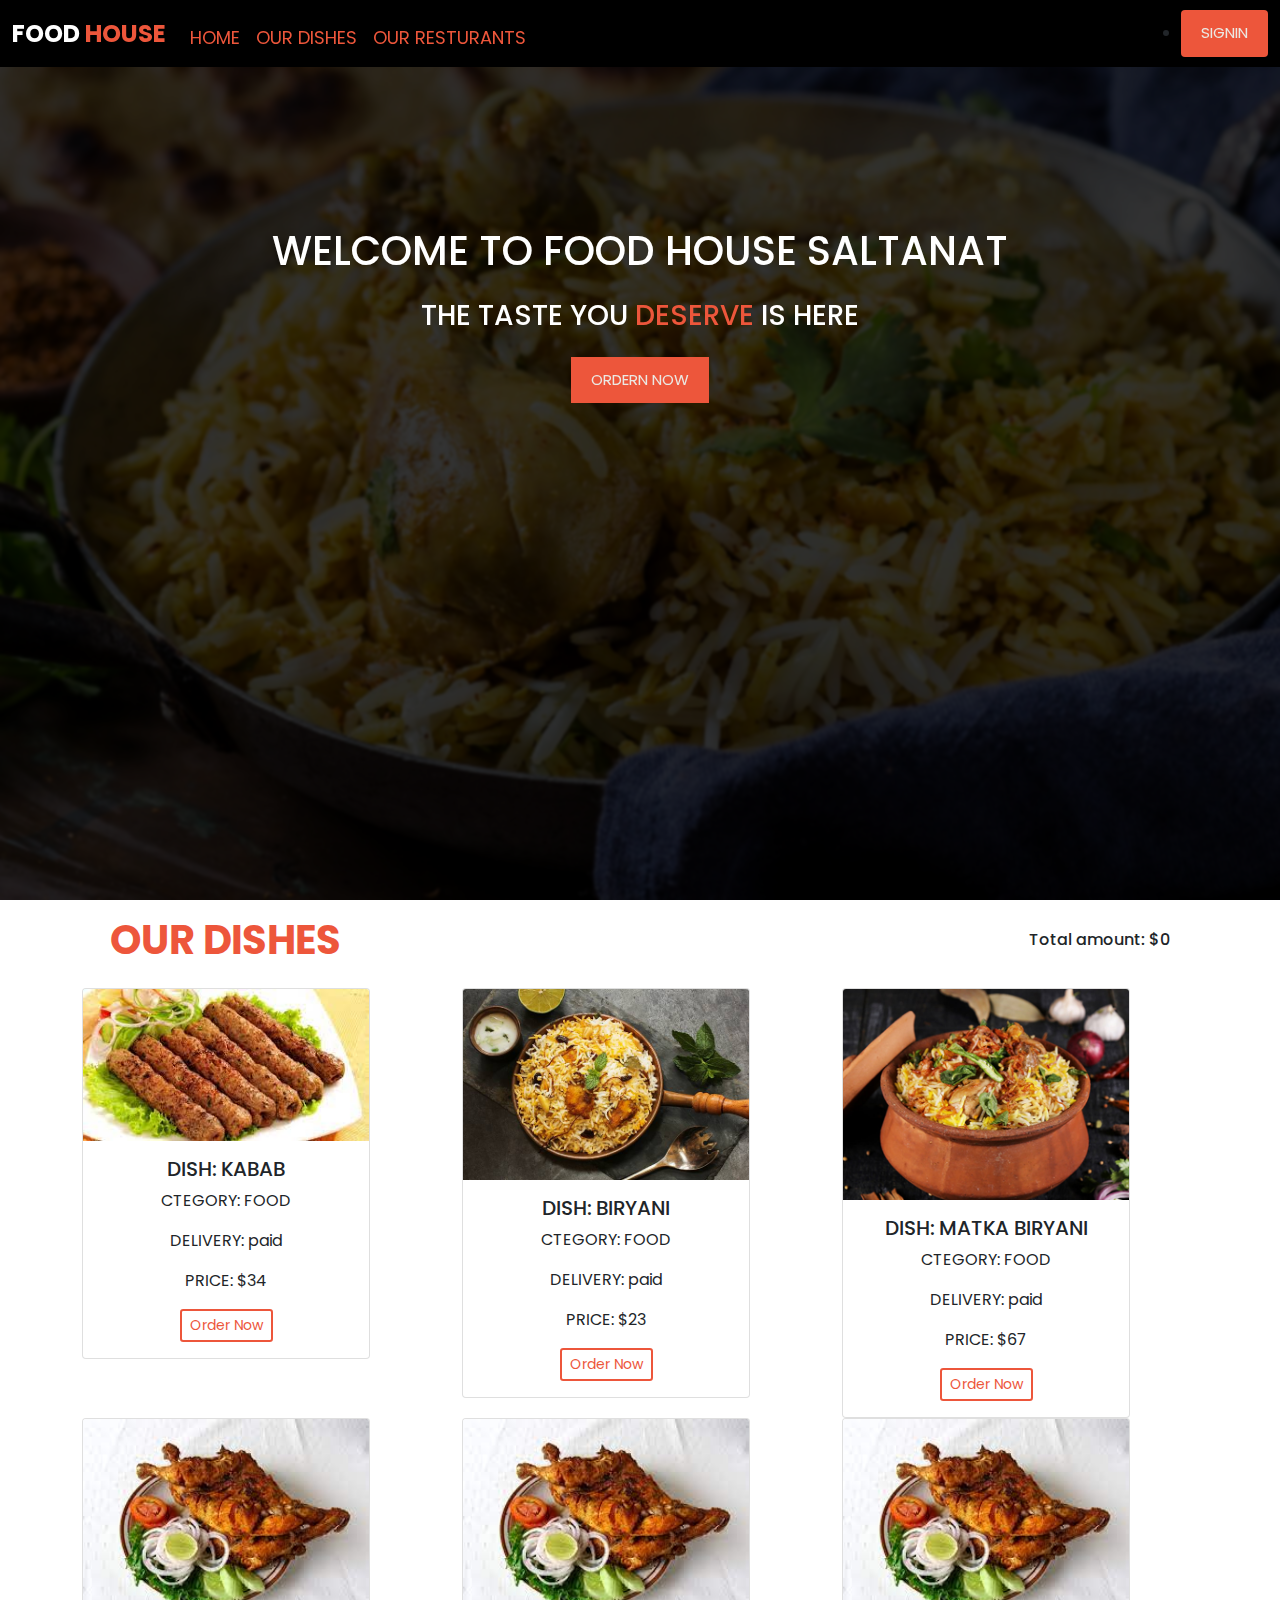
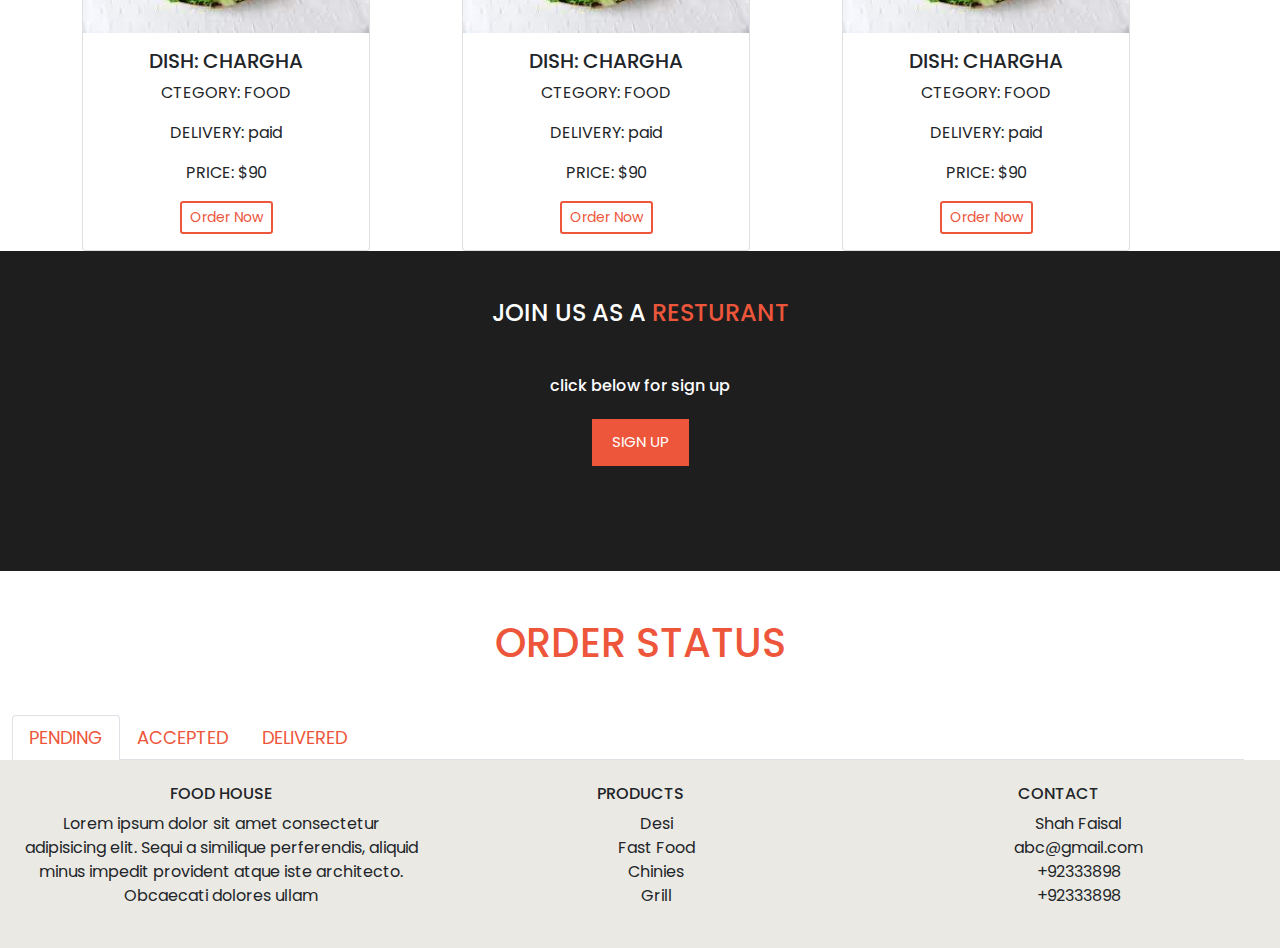
<file: index.html>
<!DOCTYPE html>
<html lang="en">
  <head>
    <meta charset="UTF-8" />
    <meta http-equiv="X-UA-Compatible" content="IE=edge" />
    <meta name="viewport" content="width=device-width, initial-scale=1.0" />
    <title>Document</title>
    <link rel="stylesheet" href="./bootstrap-5.0.2-dist/css/bootstrap.css" />
    <link href="https://fonts.googleapis.com/css2?family=Anek+Bangla:wght@100&family=Cookie&family=Dancing+Script&family=Gentium+Book+Plus:ital@0;1&family=Gulzar&family=Lobster&family=Murecho:wght@100&family=Pacifico&family=Padauk&family=Parisienne&family=Poppins:wght@500&family=Tiro+Tamil&display=swap" rel="stylesheet">
    <link rel="stylesheet" href="https://cdnjs.cloudflare.com/ajax/libs/font-awesome/6.2.0/css/all.min.css" integrity="sha512-xh6O/CkQoPOWDdYTDqeRdPCVd1SpvCA9XXcUnZS2FmJNp1coAFzvtCN9BmamE+4aHK8yyUHUSCcJHgXloTyT2A==" crossorigin="anonymous" referrerpolicy="no-referrer" />
    <link rel="stylesheet" href="./style.css">
  </head>
  <body>
    <div class="main">
        <div class="blur">

          <!-- navbar -->
    <nav class="navbar  navbar-expand-lg navbar-dark bg-dark dark">
      <div class="container-fluid">
        <a class="navbar-brand" href="#">
         <span class="white"> FOOD</span> <span class="orange"> HOUSE</span></a>
        <button
          class="navbar-toggler collapsed"
          type="button"
          data-bs-toggle="collapse"
          data-bs-target="#navbarSupportedContent"
          aria-controls="navbarSupportedContent"
          aria-expanded="false"
          aria-label="Toggle navigation"
        >
          <span class="navbar-toggler-icon"></span>
        </button>
        <div class="collapse navbar-collapse " id="navbarSupportedContent ">
          <ul class="navbar-nav mt-2 me-auto  mb-lg-0 d-flex justify-content-end">
            <li class="nav-item">
              <a class="nav-link active" aria-current="page" href="#">Home</a>
            </li>
            <li class="nav-item">
              <a class="nav-link" href="#mainDishes">Our Dishes</a>
            </li>
            <li class="nav-item">
              <a class="nav-link" href="#join-resturant">Our Resturants</a>
            </li>
            <li class="nav-item ">
              <button type="button" onclick="cart()" class="btn bg-transparent" data-bs-toggle="modal" data-bs-target="#exampleModal">
              <i class="fa-solid fa-cart-plus " id="cartIcon" ></i>
                
              </button>
            </li>
          </ul>
          <li>
            <button class="btn"  id="OrderNow" type="submit">
              <a href="./signIn.html">
              SignIN 
            </a>
            </button>
          </li> 
        </div>
      </div>
    </nav>
    
    <!-- banner -->
    <div class="container top-text">
        <div class="row m-3">
            <div class="col d-flex justify-content-center align-items-center ">
                <h1 class="white">WELCOME TO FOOD HOUSE SALTANAT</h1>
                
            </div>
        </div>
        <div class="row m-3">
            <div class="col d-flex justify-content-center align-items-center ">
                <h3 class="white">THE TASTE YOU <span class="orange"> DESERVE </span> IS HERE</h3>
                
            </div>
        </div>
        <div class="row m-3">
            <div class="col d-flex justify-content-center align-items-center ">
              <button id="OrderNow">
               <a href="#mainDishes"> Ordern now </a></button>
                
            </div>
        </div>
    </div>
</div>
<div>
  <!-- dishes -->
    <div class="container " id="mainDishes">
        <div class="row m-3">
            <div class="col d-flex justify-content-between align-items-center">
                <h1 id="dishes">Our dishes</h1>
                <h6 id="showAmount">Total amount: $0</h6>
            </div>
        </div>

    </div>

    <!-- modal -->
  <div id="modal">
    <div class="modal fade" id="exampleModal" tabindex="-1" aria-labelledby="exampleModalLabel" aria-hidden="true">
      <div class="modal-dialog modal-dialog modal-dialog-scrollable">
        <div class="modal-content">
          <div class="modal-header">
            <h5 class="modal-title" id="exampleModalLabel">Cart</h5>
            
            <button type="button" class="btn-close" data-bs-dismiss="modal" aria-label="Close"></button>
          </div>
          <div class="modal-body" id="modalAmount">
            
          </div>
          <div id="totalAmount">

          </div>
          <div class="modal-footer">
            <button type="button" class="btn btn-secondary" data-bs-dismiss="modal">Close</button>
          </div>
        </div>
      </div>
    </div>
  </div>
  <!-- cards -->
    <div class="container">
        <div class="row " id="dynamic-card">
         
        </div>
        <div class="row" id="dynamic-card">

        </div>
       
      </div>

      <!-- join resturant -->
      <div class="container-fluid" id="join-resturant">
        <div class="row ">
            <div class="col d-flex justify-content-center align-items-center">
                <h4 class="uppercaseText white m-5">join us as a <span class="orange"> resturant </span></h4>
            </div>
            </div>
            <div class="row">
                <div class="col d-flex justify-content-center align-items-center">
                    <h6 class="white">click below for sign up</h6>
                </div>
            </div>
                <div class="row m-3">
                    <div class="col d-flex justify-content-center align-items-center ">
                      <button id="OrderNow">Sign Up</button>
                        
                    
        </div>

      </div>
      </div>
      <!-- order status -->
      <div class="container-fluid" >
        <div class="row ">
            <div class="col d-flex justify-content-center align-items-center align-items-center">
              <div>
                <h1 class="uppercaseText orange  m-5">Order Status</h1>
              </div>
            </div>

              <div class="row">
                <div class="col">
                <ul class="nav nav-tabs   ">
                  <li class="nav-item">
                    <a class="nav-link active" aria-current="page" href="#pending">Pending</a>
                    
                  </li>
                  <li class="nav-item">
                    <a class="nav-link" href="#Accepted">Accepted</a>
                   
                  </li>
                  <li class="nav-item">
                    <a class="nav-link" href="#delivered">Delivered</a>
                  </li>
                 
                </ul>
              </div>
            </div>
            <div class="row pendingCard">
              
            </div>
            </div>
            

      </div>
      </div>
      <!-- footer -->
      <div class="container-fluid  footer ">
        <div class="row ">
            <div class="col ">
                <h6>FOOD HOUSE</h6>
                <p>Lorem ipsum dolor sit amet consectetur 
                    adipisicing elit. 
                    Sequi a similique perferendis, 
                    aliquid minus impedit 
                    provident atque iste architecto. 
                    Obcaecati dolores ullam 
                    </p>
            </div>
            <div class="col ">
                <h6>PRODUCTS</h6>
                <ul>
                    <li>Desi</li>
                    <li>Fast Food</li>
                    <li>Chinies</li>
                    <li>Grill</li>
                </ul>
            </div>
            <div class="col">
                <h6>CONTACT</h6>
                <ul>
                    <li><i class="fa-sharp fa-solid fa-house me-2"></i>Shah Faisal</li>
                    <li><i class="fa-sharp fa-solid fa-envelope me-2"></i>abc@gmail.com</li>
                    <li><i class="fa-sharp fa-solid fa-phone me-2"></i>+92333898</li>
                    <li><i class="fa-sharp fa-solid fa-phone me-2"></i>+92333898</li>
                    
                </ul>
            </div>
        </div>
      </div>


    <script src="./bootstrap-5.0.2-dist/js/bootstrap.js"></script>
    <script src="./script.js"></script>
  </body>
</html>
</file>
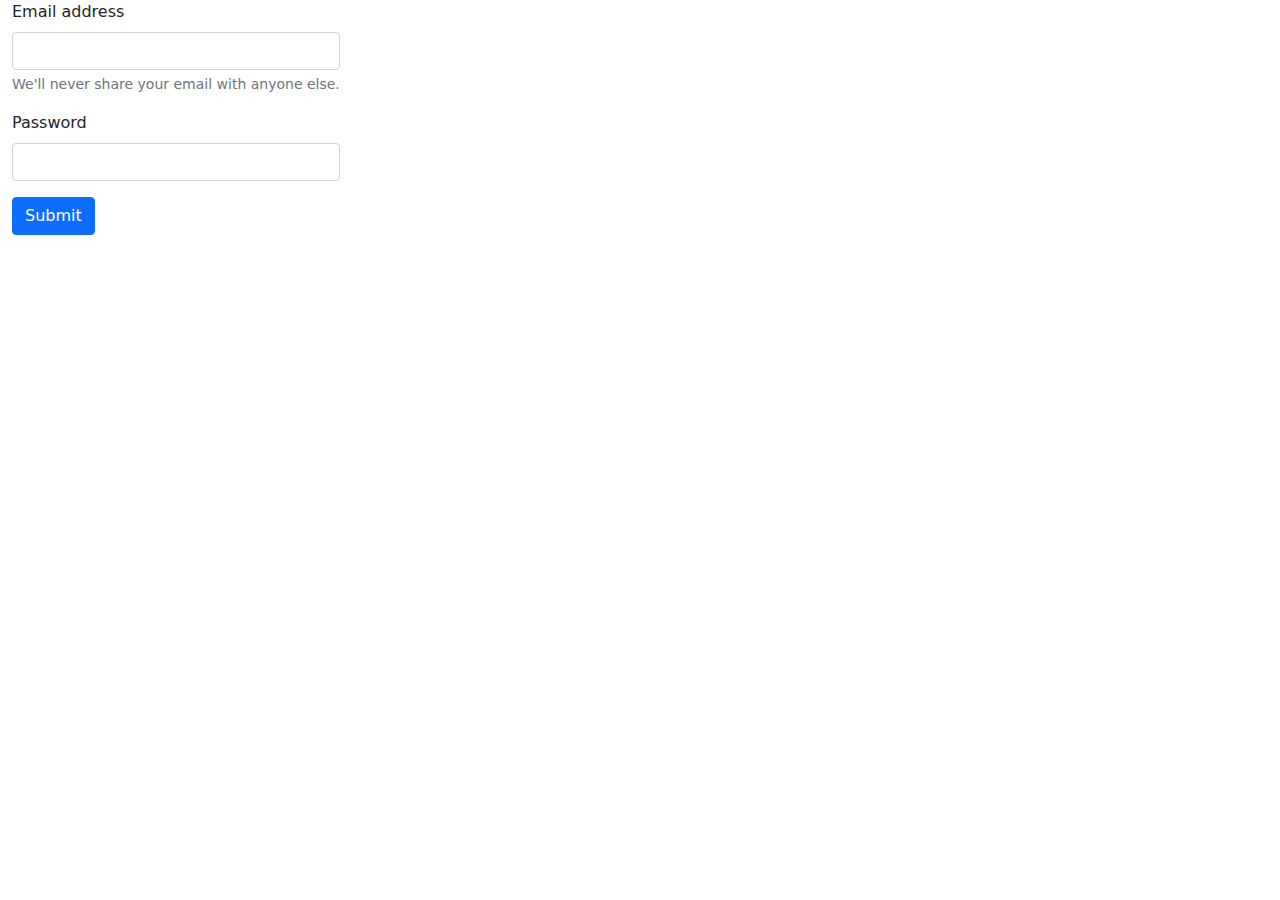
<file: signIn.html>
<!DOCTYPE html>
<html lang="en">
<head>
    <meta charset="UTF-8">
    <meta http-equiv="X-UA-Compatible" content="IE=edge">
    <meta name="viewport" content="width=device-width, initial-scale=1.0">
    <title>Document</title>
    <link rel="stylesheet" href="./bootstrap-5.0.2-dist/css/bootstrap.css" />

</head>
<body>
   <div class="container-fluid">
    <div class="row">
        <div class="col d-flex">
            <form action="./index.html">
                <div class="mb-3">
                  <label for="exampleInputEmail1" class="form-label">Email address</label>
                  <input type="email" class="form-control" id="exampleInputEmail1" aria-describedby="emailHelp" onchange="getEmail(event)">
                  <div id="emailHelp" class="form-text">We'll never share your email with anyone else.</div>
                </div>
                <div class="mb-3">
                  <label for="exampleInputPassword1" class="form-label">Password</label>
                  <input type="password" class="form-control" id="exampleInputPassword1" onchange="getPassword(event)">
                </div>
               
                <button type="submit" class="btn btn-primary" onclick="signIn()">Submit</button>
              </form>   
        </div>
    </div>
   </div>
   <script src="./bootstrap-5.0.2-dist/js/bootstrap.js"></script>
   <script src="signIn.js"></script>

</body>
</html>
</file>
<file: style.css>
body{
    font-family: 'Poppins', sans-serif;
   
}
.main {
  background-image: url("./Assets/3.jpg");
  background-position: center;
  background-repeat: no-repeat;
  background-size: cover;
  width: 100%;
  height: 100vh;
}
.blur {
  background-color: rgba(0, 0, 0, 0.8);
  backdrop-filter: blur(1px);
  height: 100vh;
  width: 100%;
}
.top-text {
  margin-top: 10rem;
  

}
.btn:focus{
    outline: none;
  box-shadow: none;
    
}
ul> li> a{
text-transform: uppercase;
}
.bg-transparent{
    padding: 0%;
}
.navbar-brand {
    font-size: 1.5rem;
    font-weight: bold;
}
#cartIcon{
    color: #ed563b;
    font-size: 30px;
    cursor: pointer;
    line-height: 1.6;
}
ul li .nav-link {
    color: #ed563b !important;
    font-weight: 400;
    font-size: 18px;
}
.dark{
    background-color: #000 !important;
}

#OrderNow {
  border: none;
  font-size: 15px;
  padding: 12px 20px;
  background-color: #ed563b;
  color: #fff;
  text-align: center;
  font-weight: 400;
  text-transform: uppercase;
  transition: all 0.3s;
}
a{
    text-decoration: none;
    color:#ebe9e4;
}
a:hover{
    color: #ebe9e4;
}
.white{
    color: white;
}
#dishes{
    text-transform:uppercase;
    color: #ed563b;
    font-weight: bold;
}
.card-body-custom{
    text-align: center;
}
.orderNowbtn{
    border: 2px solid #ed563b;
    background-color: transparent;
    color: #ed563b;
}
#join-resturant{
    height:20rem;
    background-color: #1e1e1e;
    

}
.uppercaseText{
    text-transform: uppercase;
}
.orange{
    color: #ed563b;
}
.footer{
    background-color: #ebe9e4;
    text-align: center;
    padding: 1.5rem;
}
ul{
    list-style: none;
}
</file>
